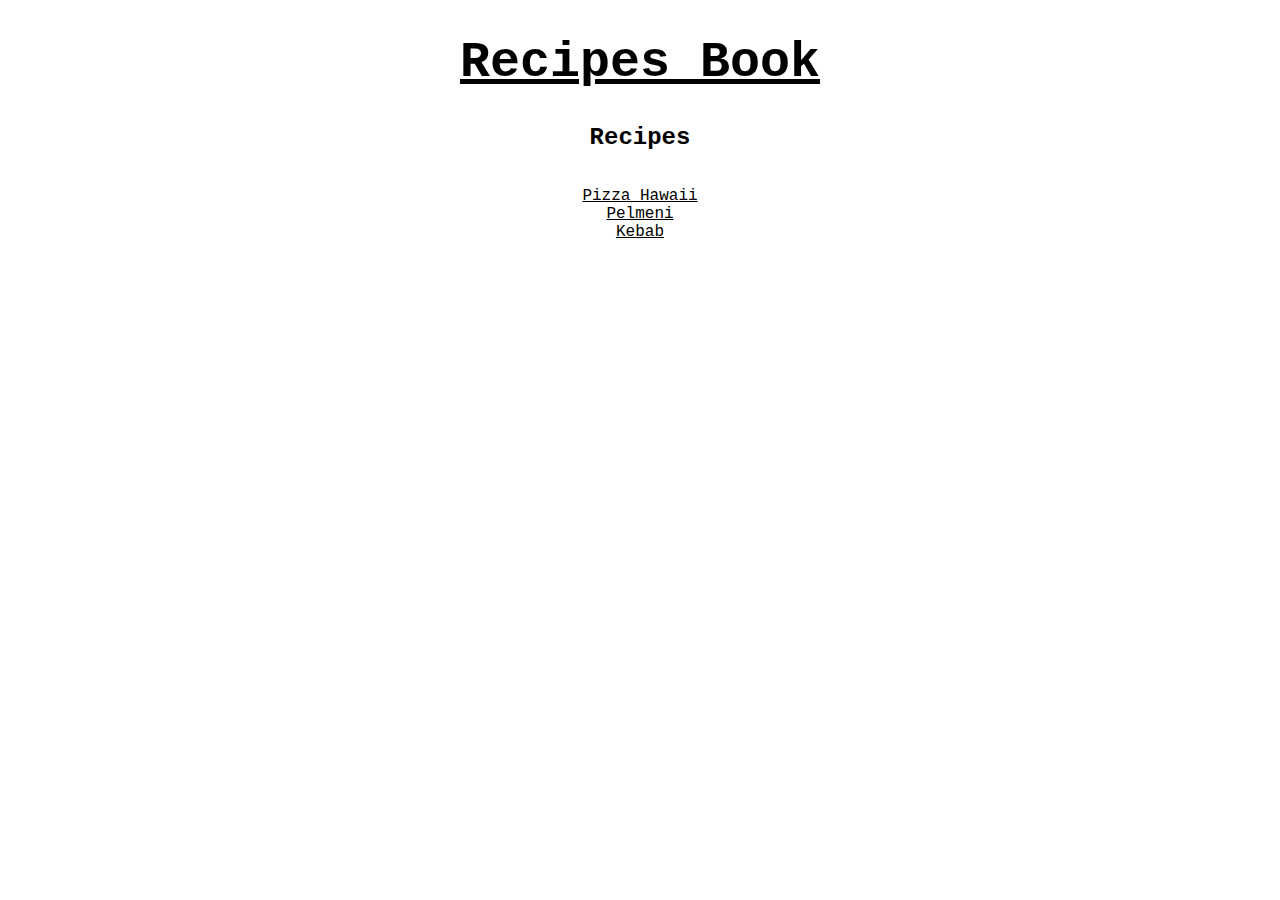
<file: index.html>
<!DOCTYPE html>
<html lang="en">
<head>
    <meta charset="UTF-8">
    <meta http-equiv="X-UA-Compatible" content="IE=edge">
    <meta name="viewport" content="width=device-width, initial-scale=1.0">
    <title>TOP Recipes Book</title>
    <link rel="stylesheet" href="styles.css">

</head>
<body>
    <h1>Recipes Book</h1>
   
    <h2>Recipes</h2>
    <ul>
        <li><a href="./recipes/pizza.html">Pizza Hawaii</a></li>
        <li><a href="./recipes/pelmeni.html">Pelmeni</a></li>
        <li><a href="./recipes/kebab.html">Kebab</a></li>
    </ul>
  
</body>
</html>
</file>
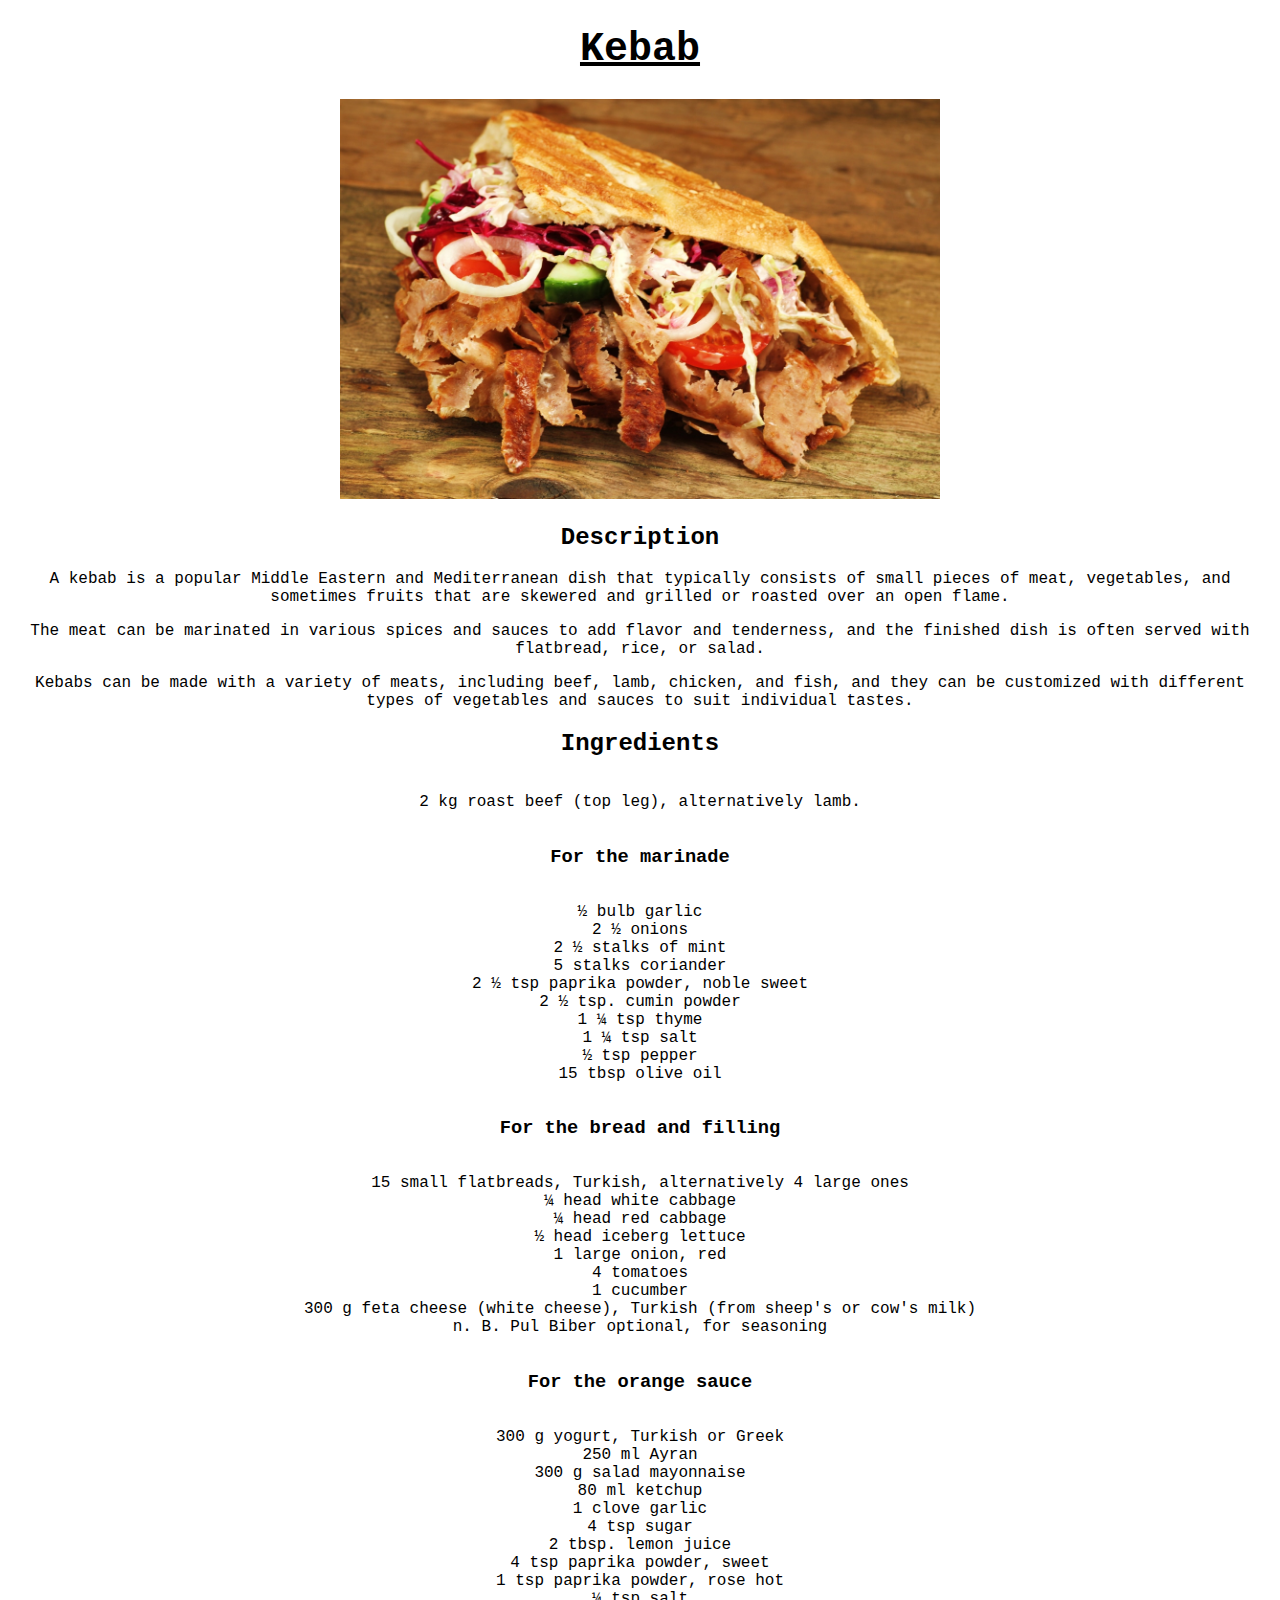
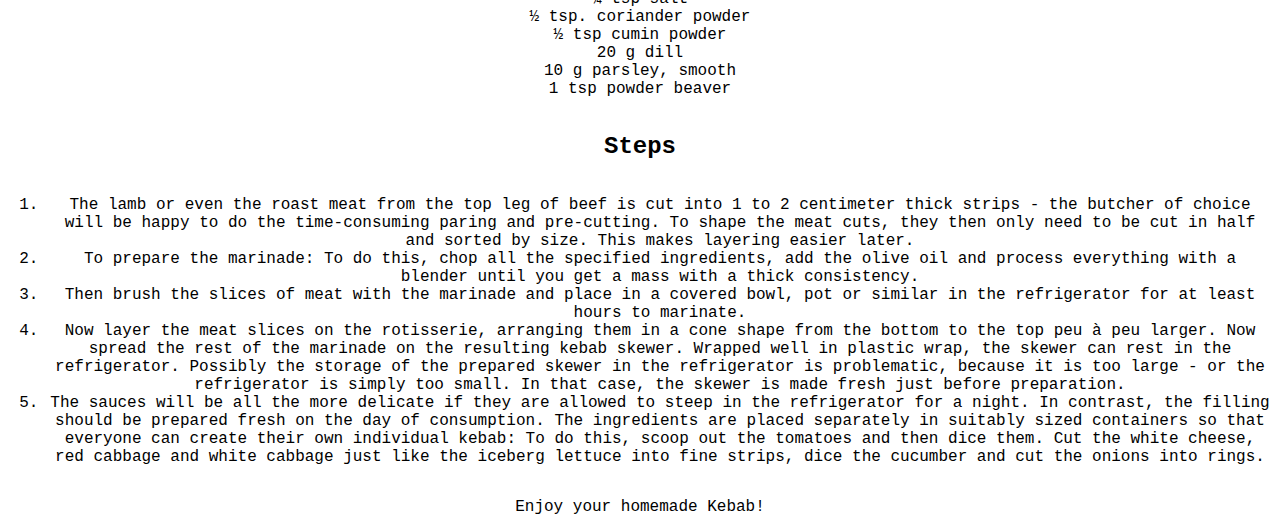
<file: recipes/kebab.html>
<!DOCTYPE html>
<html lang="en">
<head>
    <meta charset="UTF-8">
    <meta http-equiv="X-UA-Compatible" content="IE=edge">
    <meta name="viewport" content="width=device-width, initial-scale=1.0">
    <title>Kebab</title>
    <link rel="stylesheet" href="../styles.css">
</head>
<body>
    <h1 class="recipes-headings">Kebab</h1>
    <img src="../Images/doener-kebab.jpg" alt="The photo shows a juicy kebab.">
    <h2>Description</h2>
    <p>A kebab is a popular Middle Eastern and Mediterranean dish that typically consists of small pieces of meat, vegetables, and sometimes fruits that are skewered and grilled or roasted over an open flame. </p>
    <p>The meat can be marinated in various spices and sauces to add flavor and tenderness, and the finished dish is often served with flatbread, rice, or salad.</p>
    <p>Kebabs can be made with a variety of meats, including beef, lamb, chicken, and fish, and they can be customized with different types of vegetables and sauces to suit individual tastes.</p>
    <h2>Ingredients</h2>
    <ul>
        <li>2 kg roast beef (top leg), alternatively lamb.</li>
    </ul>
    <h3>For the marinade</h3>
    <ul>
        <li>½ bulb garlic</li>
        <li>2 ½ onions</li>
        <li>2 ½ stalks of mint</li>
        <li>5 stalks coriander</li>
        <li>2 ½ tsp paprika powder, noble sweet</li>
        <li>2 ½ tsp. cumin powder</li>
        <li>1 ¼ tsp thyme</li>
        <li>1 ¼ tsp salt</li>
        <li>½ tsp pepper</li>
        <li>15 tbsp olive oil</li>
    </ul>
    <h3>For the bread and filling</h3>
    <ul>
        <li>15 small flatbreads, Turkish, alternatively 4 large ones
        <li>¼ head white cabbage</li>
        <li>¼ head red cabbage</li>
        <li>½ head iceberg lettuce</li>
        <li>1 large onion, red</li>
        <li>4 tomatoes</li>
        <li>1 cucumber</li>
        <li>300 g feta cheese (white cheese), Turkish (from sheep's or cow's milk)</li>
        <li>n. B. Pul Biber optional, for seasoning</li>
    </ul>
    <h3>For the orange sauce</h3>
    <ul>
        <li>300 g yogurt, Turkish or Greek</li>
        <li>250 ml Ayran</li>
        <li>300 g salad mayonnaise</li>
        <li>80 ml ketchup</li>
        <li>1 clove garlic</li>
        <li>4 tsp sugar</li>
        <li>2 tbsp. lemon juice</li>
        <li>4 tsp paprika powder, sweet</li>
        <li>1 tsp paprika powder, rose hot</li>
        <li>¼ tsp salt</li>
        <li>½ tsp. coriander powder</li>
        <li>½ tsp cumin powder</li>
        <li>20 g dill</li>
        <li>10 g parsley, smooth</li>
        <li>1 tsp powder beaver</li>
    </ul>
    <h2>Steps</h2>
    <ol>
        <li>The lamb or even the roast meat from the top leg of beef is cut into 1 to 2 centimeter thick strips - the butcher of choice will be happy to do the time-consuming paring and pre-cutting. To shape the meat cuts, they then only need to be cut in half and sorted by size. This makes layering easier later.</li>
        <li>To prepare the marinade: To do this, chop all the specified ingredients, add the olive oil and process everything with a blender until you get a mass with a thick consistency.</li>
        <li>Then brush the slices of meat with the marinade and place in a covered bowl, pot or similar in the refrigerator for at least hours to marinate.</li>
        <li>Now layer the meat slices on the rotisserie, arranging them in a cone shape from the bottom to the top peu à peu larger. Now spread the rest of the marinade on the resulting kebab skewer.
            Wrapped well in plastic wrap, the skewer can rest in the refrigerator. Possibly the storage of the prepared skewer in the refrigerator is problematic, because it is too large - or the refrigerator is simply too small. In that case, the skewer is made fresh just before preparation.</li>
        <li>The sauces will be all the more delicate if they are allowed to steep in the refrigerator for a night.
            In contrast, the filling should be prepared fresh on the day of consumption. The ingredients are placed separately in suitably sized containers so that everyone can create their own individual kebab:
            To do this, scoop out the tomatoes and then dice them. Cut the white cheese, red cabbage and white cabbage just like the iceberg lettuce into fine strips, dice the cucumber and cut the onions into rings.</li>
    </ol>
    <p>Enjoy your homemade Kebab!</p>
</body>
</html>
</file>
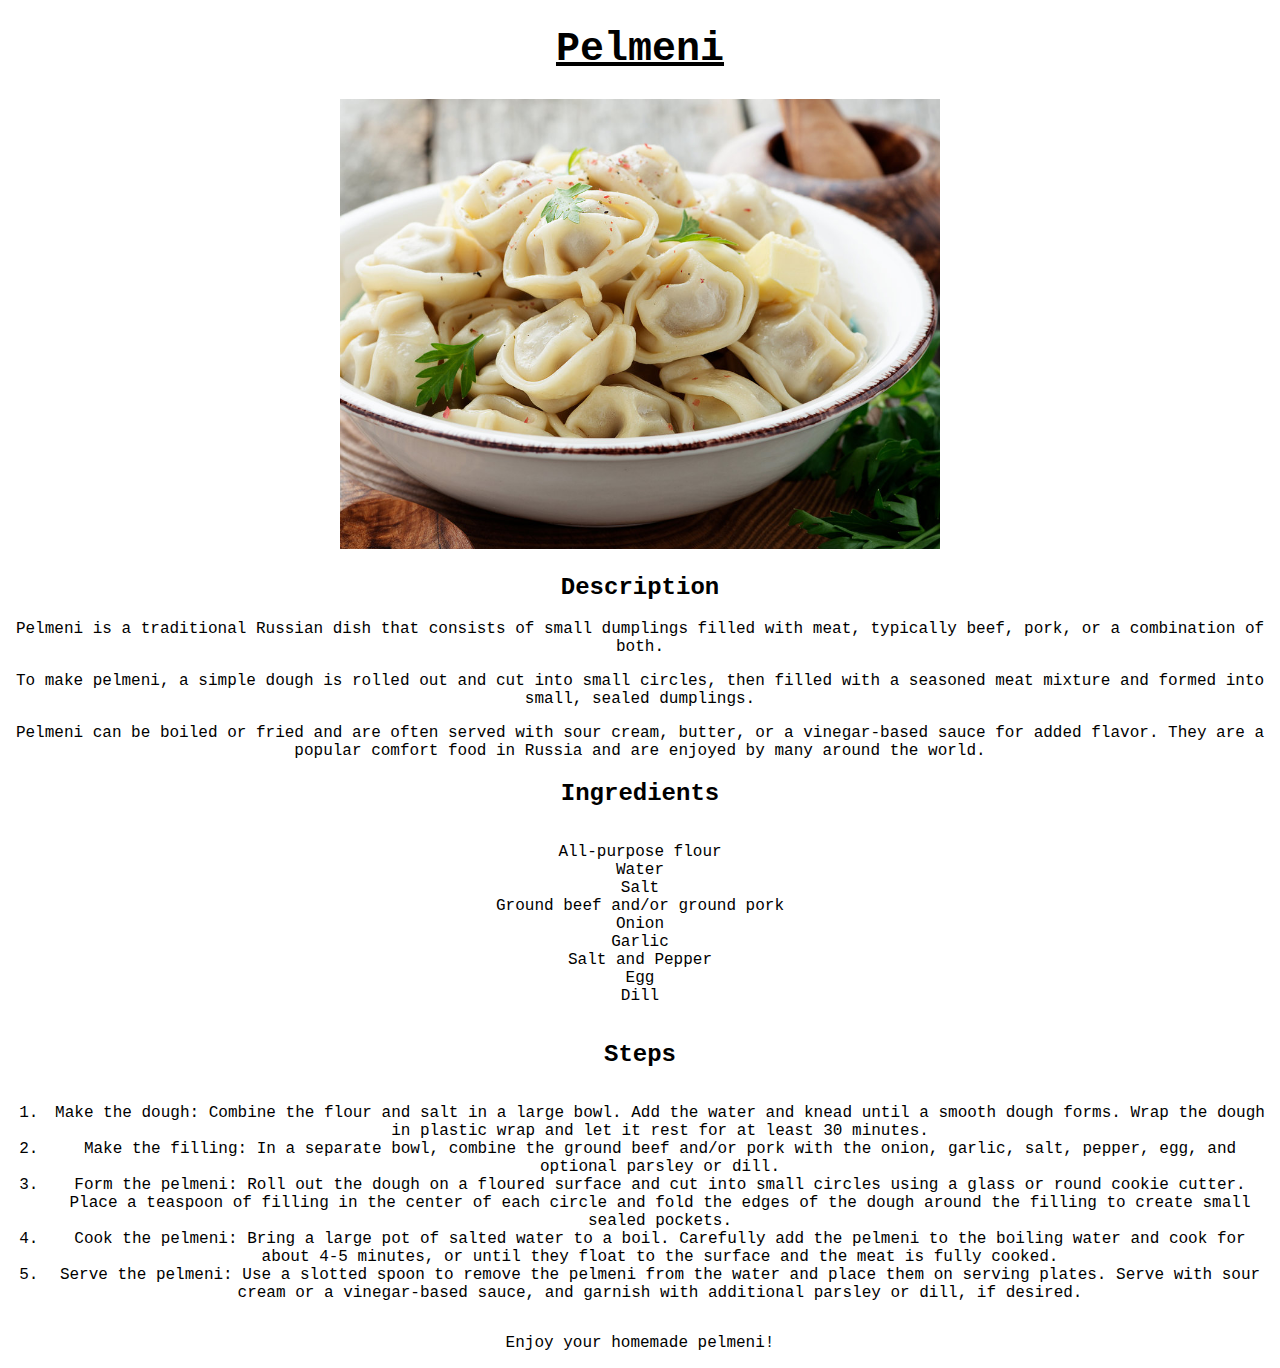
<file: recipes/pelmeni.html>
<!DOCTYPE html>
<html lang="en">
<head>
    <meta charset="UTF-8">
    <meta http-equiv="X-UA-Compatible" content="IE=edge">
    <meta name="viewport" content="width=device-width, initial-scale=1.0">
    <title>Pelmeni</title>
    <link rel="stylesheet" href="../styles.css">
</head>
<body>
    <h1 class="recipes-headings">Pelmeni</h1>
    <img src="../Images/Pelmeni.jpg" alt="In the photo you can see Pelmeni, which is an traditional russian meal." >
    <h2>Description</h2>
    <p>Pelmeni is a traditional Russian dish that consists of small dumplings filled with meat, typically beef, pork, or a combination of both.</p>
    <p>To make pelmeni, a simple dough is rolled out and cut into small circles, then filled with a seasoned meat mixture and formed into small, sealed dumplings.</p>
    <p>Pelmeni can be boiled or fried and are often served with sour cream, butter, or a vinegar-based sauce for added flavor. They are a popular comfort food in Russia and are enjoyed by many around the world.</p>
    <h2>Ingredients</h2>
    <ul>
        <li>All-purpose flour</li>
        <li>Water</li>
        <li>Salt</li>
        <li>Ground beef and/or ground pork</li>
        <li>Onion</li>
        <li>Garlic</li>
        <li>Salt and Pepper</li>
        <li>Egg</li>
        <li>Dill</li>
    </ul>
    <h2>Steps</h2>
    <ol>
        <li>Make the dough: Combine the flour and salt in a large bowl. Add the water and knead until a smooth dough forms. Wrap the dough in plastic wrap and let it rest for at least 30 minutes.</li>
        <li>Make the filling: In a separate bowl, combine the ground beef and/or pork with the onion, garlic, salt, pepper, egg, and optional parsley or dill.</li>
        <li>Form the pelmeni: Roll out the dough on a floured surface and cut into small circles using a glass or round cookie cutter. Place a teaspoon of filling in the center of each circle and fold the edges of the dough around the filling to create small sealed pockets.</li>
        <li>Cook the pelmeni: Bring a large pot of salted water to a boil. Carefully add the pelmeni to the boiling water and cook for about 4-5 minutes, or until they float to the surface and the meat is fully cooked.</li>
        <li>Serve the pelmeni: Use a slotted spoon to remove the pelmeni from the water and place them on serving plates. Serve with sour cream or a vinegar-based sauce, and garnish with additional parsley or dill, if desired.</li>
    </ol>
    <p>Enjoy your homemade pelmeni!</p>
</body>
</html>
</file>
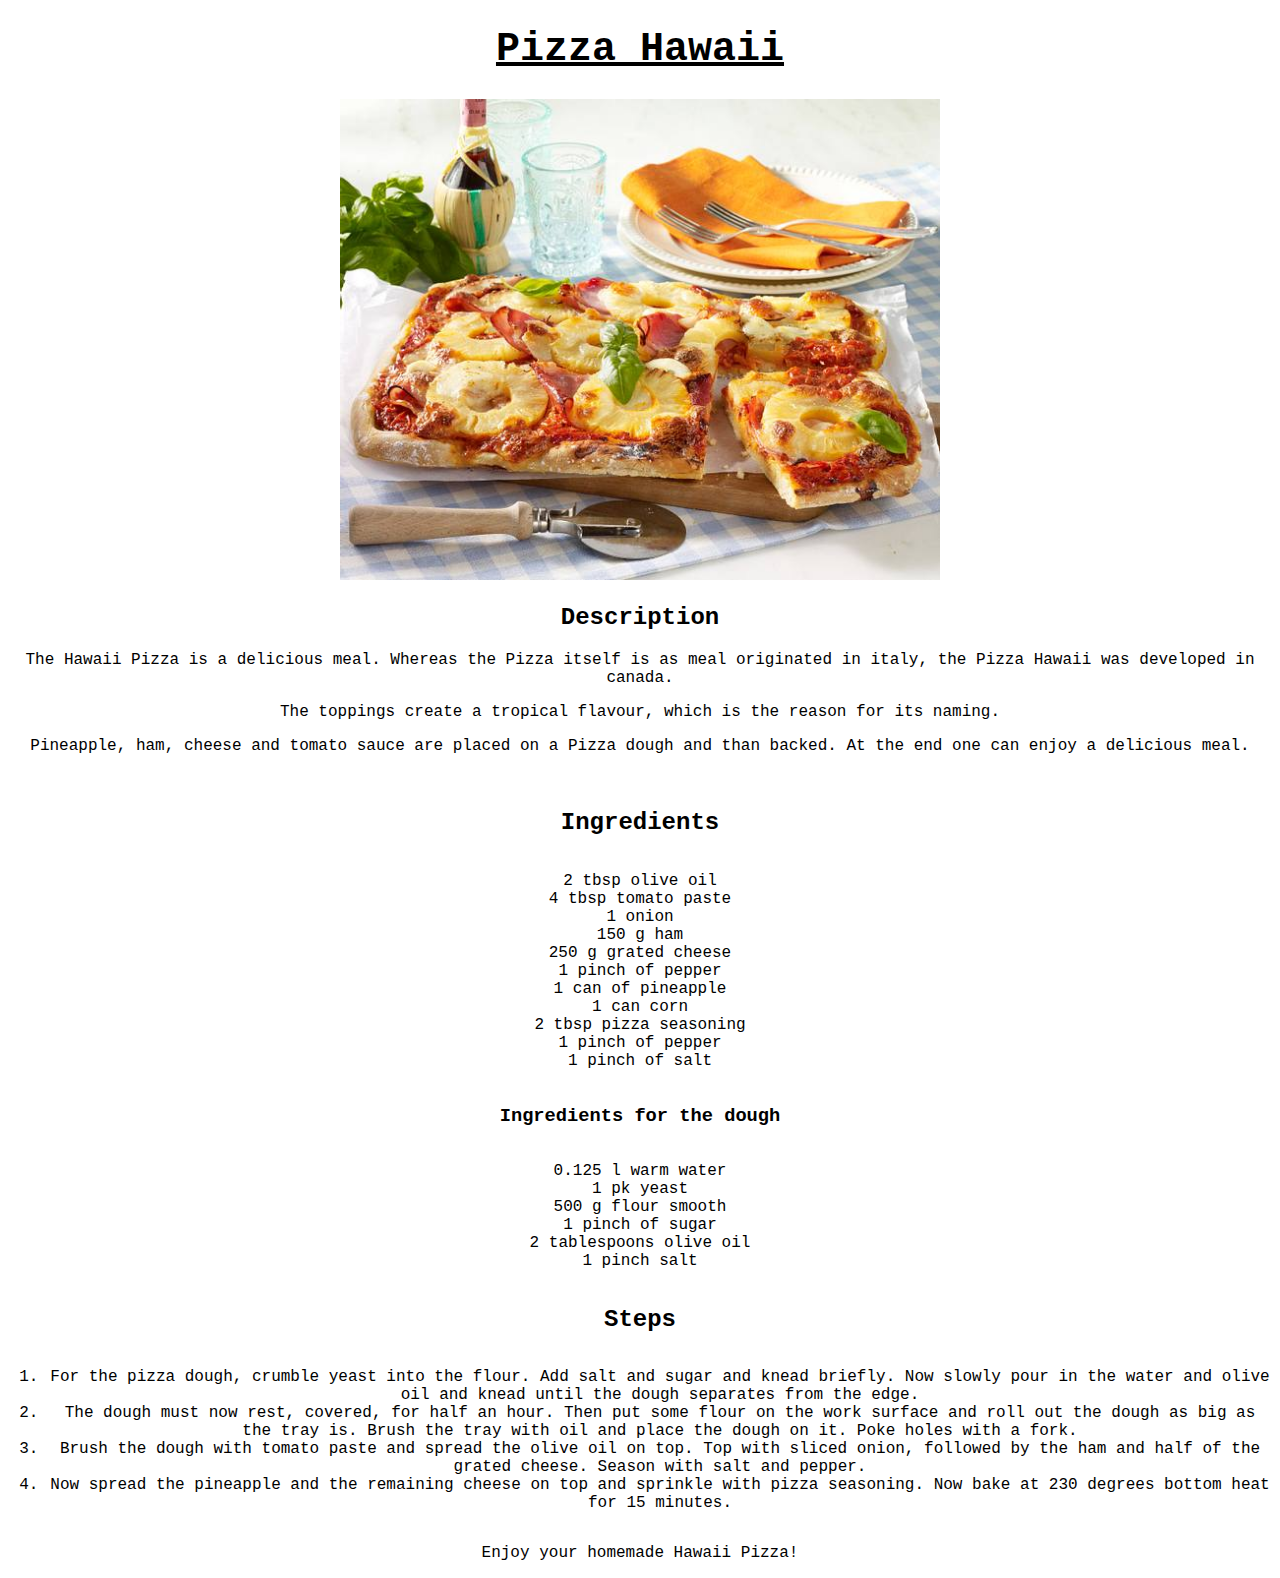
<file: recipes/pizza.html>
<!DOCTYPE html>
<html lang="en">
<head>
    <meta charset="UTF-8">
    <meta http-equiv="X-UA-Compatible" content="IE=edge">
    <meta name="viewport" content="width=device-width, initial-scale=1.0">
    <title>Pizza Hawaii</title>
    <link rel="stylesheet" href="../styles.css">

</head>
<body>
    <h1 class="recipes-headings">Pizza Hawaii</h1>
    <img src="../Images/PizzaHawaii.jpg" alt="Dargestellt ist ein Pizza Hawaii">
    <h2>Description</h2>
    <p>The Hawaii Pizza is a delicious meal. Whereas the Pizza itself is as meal originated in italy, the Pizza Hawaii was developed in canada.</p>
    <p>The toppings create a tropical flavour, which is the reason for its naming.</p>
    <p>Pineapple, ham, cheese and tomato sauce are placed on a Pizza dough and than backed. At the end one can enjoy a delicious meal.</p>
    <br>
    <h2>Ingredients</h2>
    <ul>
        <li>2 tbsp olive oil</li>
        <li>4 tbsp tomato paste</li>
        <li>1 onion</li>
        <li>150 g ham</li>
        <li>250 g grated cheese</li>
        <li>1 pinch of pepper</li>
        <li>1 can of pineapple</li>
        <li>1 can corn</li>
        <li>2 tbsp pizza seasoning</li>  
        <li>1 pinch of pepper</li>
        <li>1 pinch of salt</li>
    </ul>
    <h3>Ingredients for the dough</h3>
    <ul>
        <li>0.125 l warm water</li>
        <li>1 pk yeast</li>
        <li>500 g flour smooth</li>
        <li>1 pinch of sugar</li>
        <li>2 tablespoons olive oil</li>
        <li>1 pinch salt</li>
    </ul>
    <h2>Steps</h2>
    <ol>
        <li>For the pizza dough, crumble yeast into the flour. Add salt and sugar and knead briefly. Now slowly pour in the water and olive oil and knead until the dough separates from the edge.</li>
        <li>The dough must now rest, covered, for half an hour. Then put some flour on the work surface and roll out the dough as big as the tray is. Brush the tray with oil and place the dough on it. Poke holes with a fork.</li>
        <li>Brush the dough with tomato paste and spread the olive oil on top. Top with sliced onion, followed by the ham and half of the grated cheese. Season with salt and pepper.</li>
        <li>Now spread the pineapple and the remaining cheese on top and sprinkle with pizza seasoning. Now bake at 230 degrees bottom heat for 15 minutes.</li>
    </ol>
    <p>Enjoy your homemade Hawaii Pizza!</p>
  
</body>
</html>
</file>
<file: styles.css>
* {
    font-family: 'Courier New', Courier, monospace;
    text-align: center;

}
h1 {
font-size: 50px;
text-decoration: underline;
}
.recipes-headings{
    font-size: 40px;
}
a {
    color: black;
}





  ul {
    margin-right: 40px;
    display: inline-block;
    text-align: left;
    list-style: none;
  }
  ol {
    display: inline-block;
    text-align: left;
  }
  img {
    height: auto;
    width: 600px;
    
  }
</file>
